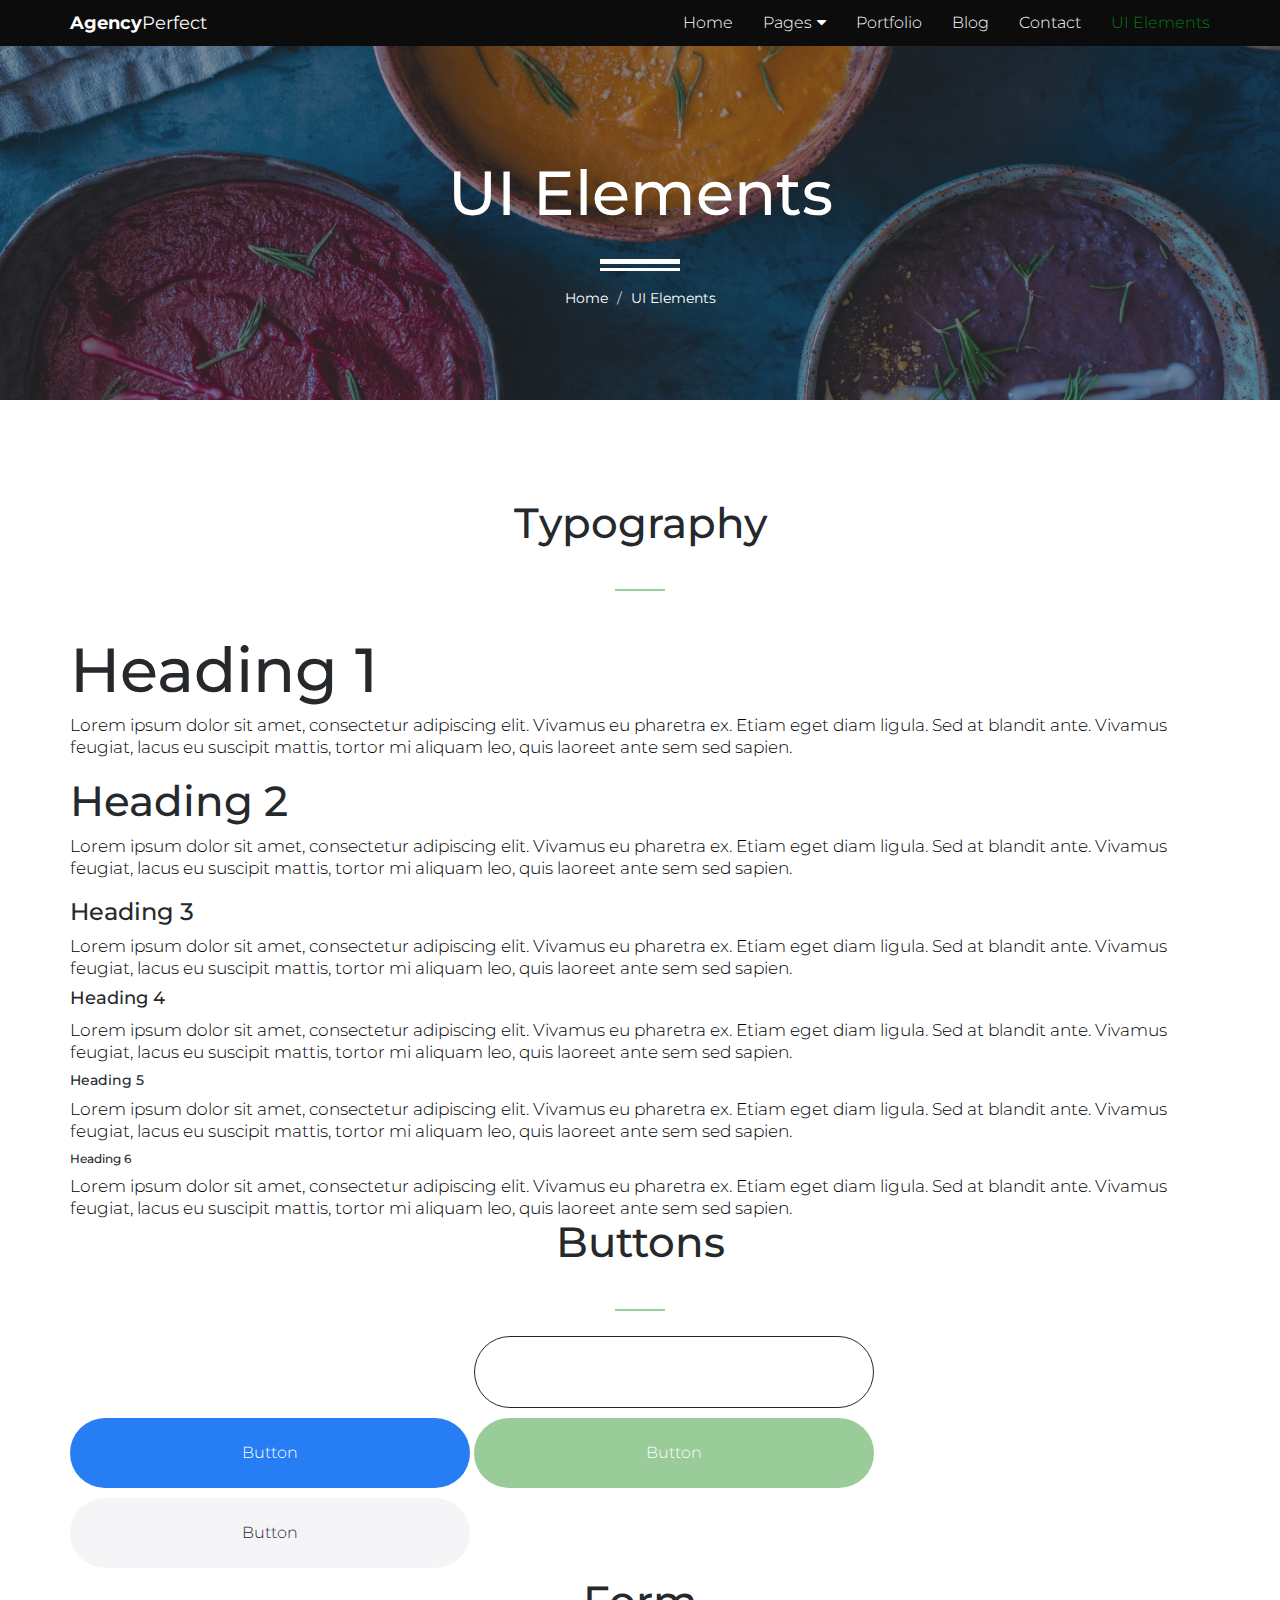
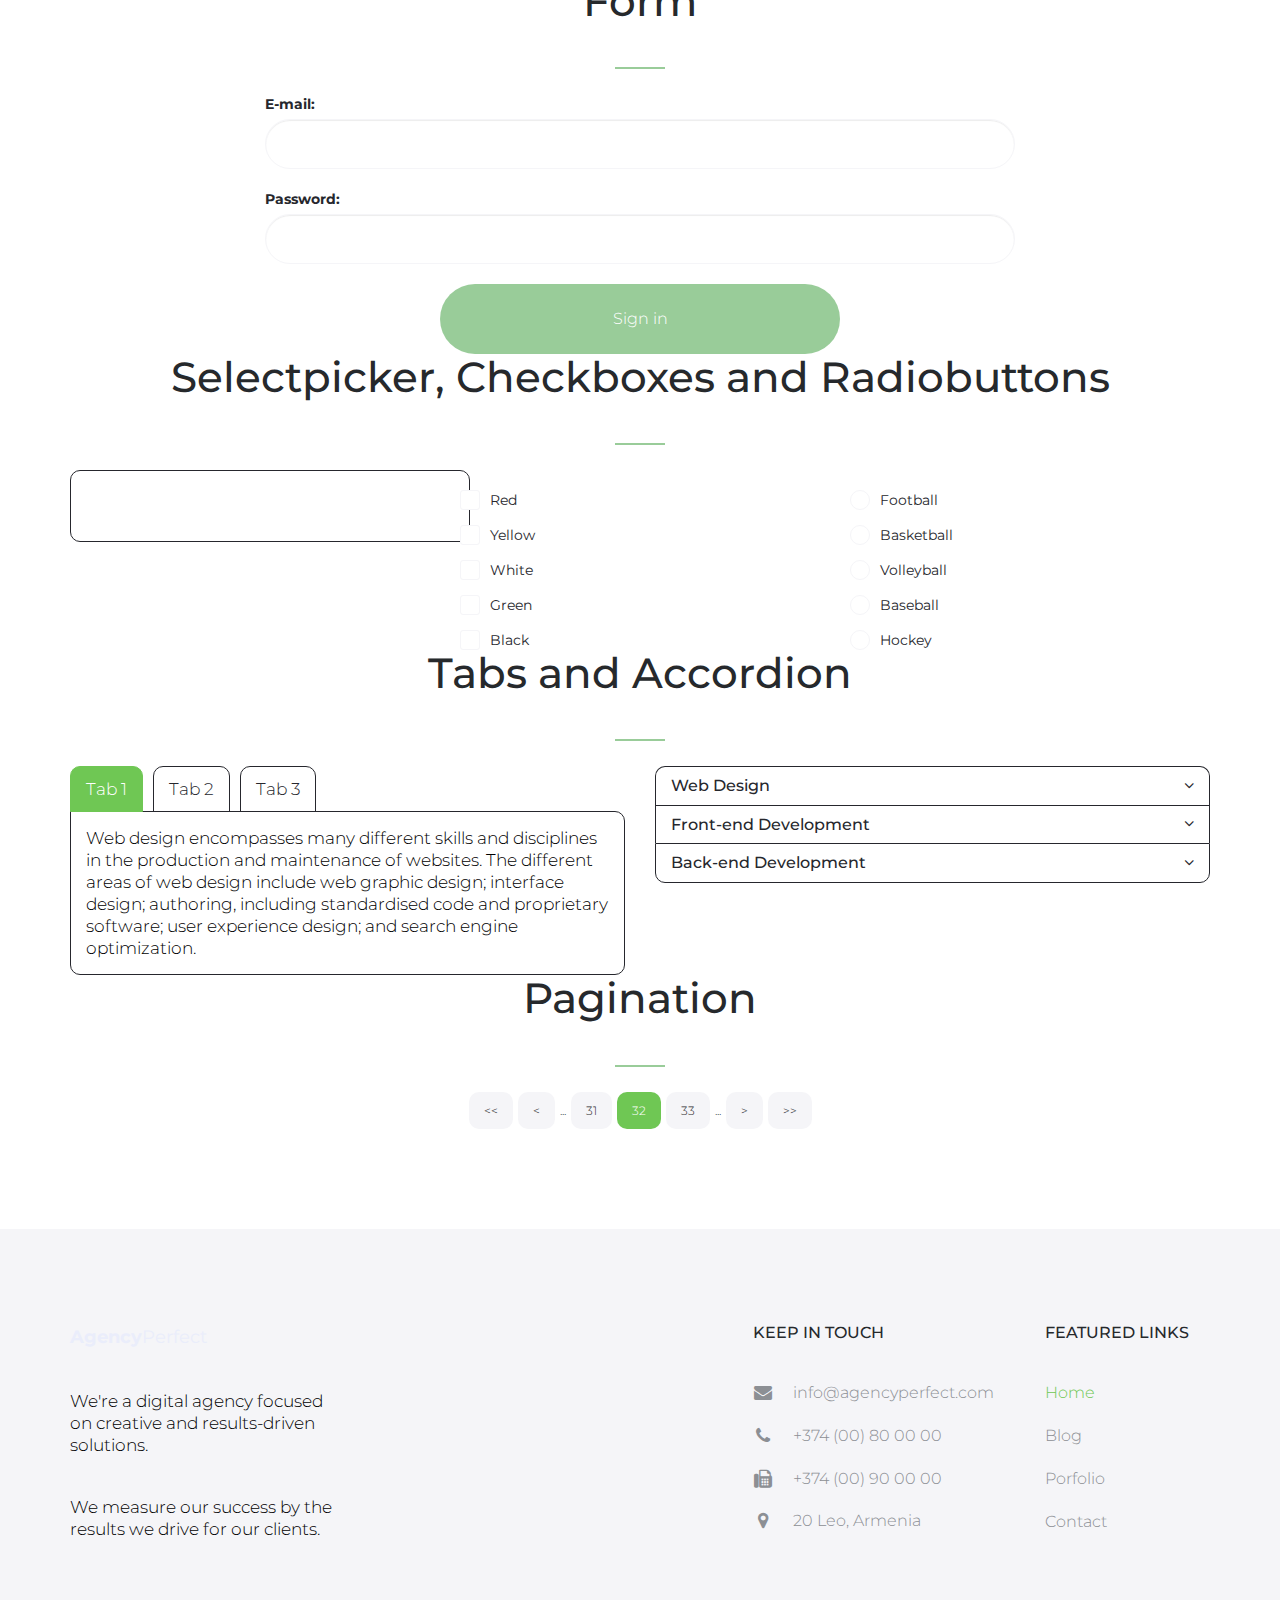
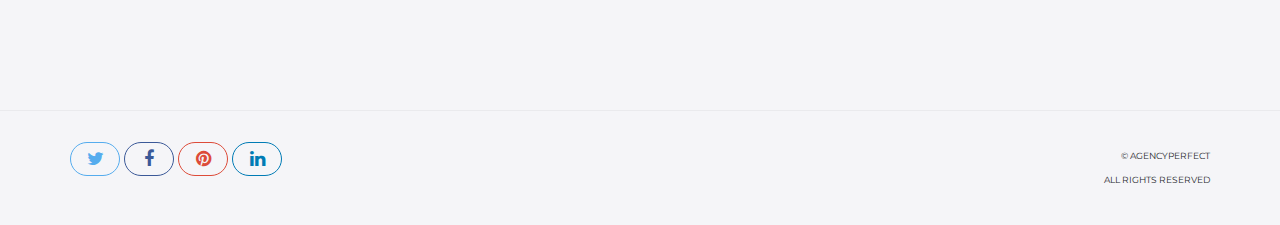
<file: ui-elements.html>
<!DOCTYPE html>
<html lang="en">
<head>

    <!-- Basic Page Needs
    ================================================== -->
    <meta http-equiv="Content-Type" content="text/html; charset=utf-8">
    <meta http-equiv="X-UA-Compatible" content="IE=edge">

    <title>UI Elements | Agency Perfect</title>

    <meta name="description" content="">
    <meta name="author" content="">
    <meta name="keywords" content="">

    <!-- Mobile Specific Metas
    ================================================== -->
    <meta name="viewport" content="width=device-width, minimum-scale=1.0, maximum-scale=1.0">
    <meta name="apple-mobile-web-app-capable" content="yes">

    <!-- Fonts -->
    <link href="https://fonts.googleapis.com/css?family=Montserrat:300,300i,400,600,700" rel="stylesheet">
    <link rel="stylesheet" href="http://cdnjs.cloudflare.com/ajax/libs/font-awesome/4.4.0/css/font-awesome.min.css">

    <!-- Favicon
    ================================================== -->
    <link rel="apple-touch-icon" sizes="180x180" href="assets/img/apple-touch-icon.png">
    <link rel="icon" type="image/png" sizes="16x16" href="assets/img/favicon.png">

    <!-- Stylesheets
    ================================================== -->
    <!-- Bootstrap core CSS -->
    <link href="assets/css/bootstrap.min.css" rel="stylesheet">

    <!-- Custom styles for this template -->
    <link href="assets/css/style.css" rel="stylesheet">
    <link href="assets/css/responsive.css" rel="stylesheet">

    <!-- HTML5 shim and Respond.js IE8 support of HTML5 elements and media queries -->
    <!--[if lt IE 9]>
    <script src="https://oss.maxcdn.com/libs/html5shiv/3.7.0/html5shiv.js"></script>
    <script src="https://oss.maxcdn.com/libs/respond.js/1.4.2/respond.min.js"></script>
    <![endif]-->

</head>
<body>

    <header id="masthead" class="site-header site-header-white">
        <nav id="primary-navigation" class="site-navigation">
            <div class="container">

                <div class="navbar-header">
                   
                    <a href="index.html" class="site-title"><span>Agency</span>Perfect</a>

                </div><!-- /.navbar-header -->

                <div class="collapse navbar-collapse" id="agency-navbar-collapse">

                    <ul class="nav navbar-nav navbar-right">

                        <li><a href="index.html">Home</a></li>
                        <li class="dropdown"><a href="#" class="dropdown-toggle" data-toggle="dropdown">Pages<i class="fa fa-caret-down hidden-xs" aria-hidden="true"></i></a>

                            <ul class="dropdown-menu" role="menu" aria-labelledby="menu1">
                              <li><a href="portfolio.html">Portfolio</a></li>
                              <li><a href="blog.html">Blog</a></li>
                            </ul>

                        </li>
                        <li><a href="portfolio.html">Portfolio</a></li>
                        <li><a href="blog.html">Blog</a></li>
                        <li><a href="contact.html">Contact</a></li>
                        <li class="active"><a href="ui-elements.html">UI Elements</a></li>

                    </ul>

                </div>

            </div>   
        </nav><!-- /.site-navigation -->
    </header><!-- /#mastheaed -->

    <div id="hero" class="hero overlay subpage-hero portfolio-hero">
        <div class="hero-content">
            <div class="hero-text">
                <h1>UI Elements</h1>
                <ol class="breadcrumb">
                  <li class="breadcrumb-item"><a href="#">Home</a></li>
                  <li class="breadcrumb-item active">UI Elements</li>
                </ol>
            </div><!-- /.hero-text -->
        </div><!-- /.hero-content -->
    </div><!-- /.hero -->

    <main id="main" class="site-main">

        <section class="site-section section-ui-elements">
            <div class="container">

                <div class="typography">

                        <h2 class="text-center heading-separator">Typography</h2>

                        <h1>Heading 1</h1>
                        <p>Lorem ipsum dolor sit amet, consectetur adipiscing elit. Vivamus eu pharetra ex. Etiam eget diam ligula. Sed at blandit ante. Vivamus feugiat, lacus eu suscipit mattis, tortor mi aliquam leo, quis laoreet ante sem sed sapien.</p>

                        <h2 class="mt-50">Heading 2</h2>
                        <p>Lorem ipsum dolor sit amet, consectetur adipiscing elit. Vivamus eu pharetra ex. Etiam eget diam ligula. Sed at blandit ante. Vivamus feugiat, lacus eu suscipit mattis, tortor mi aliquam leo, quis laoreet ante sem sed sapien.</p>

                        <h3 class="mt-50">Heading 3</h3>
                        <p>Lorem ipsum dolor sit amet, consectetur adipiscing elit. Vivamus eu pharetra ex. Etiam eget diam ligula. Sed at blandit ante. Vivamus feugiat, lacus eu suscipit mattis, tortor mi aliquam leo, quis laoreet ante sem sed sapien.</p>

                        <h4 class="mt-50">Heading 4</h4>
                        <p>Lorem ipsum dolor sit amet, consectetur adipiscing elit. Vivamus eu pharetra ex. Etiam eget diam ligula. Sed at blandit ante. Vivamus feugiat, lacus eu suscipit mattis, tortor mi aliquam leo, quis laoreet ante sem sed sapien.</p>

                        <h5 class="mt-50">Heading 5</h5>
                        <p>Lorem ipsum dolor sit amet, consectetur adipiscing elit. Vivamus eu pharetra ex. Etiam eget diam ligula. Sed at blandit ante. Vivamus feugiat, lacus eu suscipit mattis, tortor mi aliquam leo, quis laoreet ante sem sed sapien.</p>

                        <h6 class="mt-50">Heading 6</h6>
                        <p>Lorem ipsum dolor sit amet, consectetur adipiscing elit. Vivamus eu pharetra ex. Etiam eget diam ligula. Sed at blandit ante. Vivamus feugiat, lacus eu suscipit mattis, tortor mi aliquam leo, quis laoreet ante sem sed sapien.</p>

                </div><!-- /.typography -->

                <div class="buttons mt-50">
                    <h2 class="text-center heading-separator">Buttons</h2>
                    <div class="row">
                        <div class="col-sm-12">
                            <a href="#" class="btn mb-10">Button</a>
                            <a href="#" class="btn btn-border mb-10">Button</a>
                            <a href="#" class="btn btn-fill mb-10">Button</a>
                            <a href="#" class="btn btn-green mb-10">Button</a>
                            <a href="#" class="btn btn-gray mb-10">Button</a>
                        </div>
                    </div>
                </div><!-- /.buttons -->

                <div class="row mt-50">
                    <div class="col-md-8 col-md-offset-2">
                        <h2 class="text-center heading-separator">Form</h2>
                        <form>
                            <div class="row">
                                <div class="col-sm-12">
                                    <div class="form-group">
                                      <label for="email">E-mail:</label>
                                      <input type="email" class="form-control" id="email">
                                    </div>
                                </div>
                                <div class="col-sm-12 mt-20">
                                    <div class="form-group">
                                      <label for="name">Password:</label>
                                      <input type="password" class="form-control" id="password">
                                    </div>
                                </div>
                            </div>
                            <div class="text-center mt-20">
                                <button class="btn btn-green">Sign in</button>
                            </div>
                        </form>
                    </div>
                </div><!-- /.form -->

                <div class="selectpicker-checkboxes-radiobtn mt-50">
                    <h2 class="text-center heading-separator">Selectpicker, Checkboxes and Radiobuttons</h2>
                    <div class="row">
                        
                        <div class="col-sm-4">
                            <select class="selectpicker">
                                <option>France</option>
                                <option>Spain</option>
                                <option>Italy</option>
                            </select>
                        </div>

                        <div class="col-sm-4 mt-20">
                            <div class="checkbox">
                                <input type="checkbox" id="checkbox1">
                                <label for="checkbox1">Red</label>
                            </div>
                            <div class="checkbox">
                                <input type="checkbox" id="checkbox2">
                                <label for="checkbox2">Yellow</label>
                            </div>
                            <div class="checkbox">
                                <input type="checkbox" id="checkbox3">
                                <label for="checkbox3">White</label>
                            </div>
                            <div class="checkbox">
                                <input type="checkbox" id="checkbox4">
                                <label for="checkbox4">Green</label>
                            </div>
                            <div class="checkbox">
                                <input type="checkbox" id="checkbox5">
                                <label for="checkbox5">Black</label>
                            </div>
                        </div>

                        <div class="col-sm-4 mt-20">
                            <div class="radio-btn">
                                <input type="radio" name="radio-btn" id="radio-btn1">
                                <label for="radio-btn1">Football</label>
                            </div>
                            <div class="radio-btn">
                                <input type="radio" name="radio-btn" id="radio-btn2">
                                <label for="radio-btn2">Basketball</label>
                            </div>
                            <div class="radio-btn">
                                <input type="radio" name="radio-btn" id="radio-btn3">
                                <label for="radio-btn3">Volleyball</label>
                            </div>
                            <div class="radio-btn">
                                <input type="radio" name="radio-btn" id="radio-btn4">
                                <label for="radio-btn4">Baseball</label>
                            </div>
                            <div class="radio-btn">
                                <input type="radio" name="radio-btn" id="radio-btn5">
                                <label for="radio-btn5">Hockey</label>
                            </div>
                        </div>
                    </div>
                </div><!-- /.selectpicker-checkboxes-radiobtn -->


                <div class="ui-tabs-accordion mt-50">
                    <h2 class="text-center heading-separator">Tabs and Accordion</h2>
                    <div class="row">   

                        <div class="col-md-6">

                            <ul class="nav nav-tabs tab-style" role="tablist">
                                <li class="active"><a aria-expanded="true" href="#htab1" role="tab" data-toggle="tab">Tab 1</a></li>
                                <li class=""><a aria-expanded="false" href="#htab2" role="tab" data-toggle="tab">Tab 2</a></li>
                                <li class=""><a aria-expanded="false" href="#htab3" role="tab" data-toggle="tab">Tab 3</a></li>
                            </ul><!-- /.nav-tabs -->

                            <div class="tab-content">
                                <div class="tab-pane fade active in" id="htab1">
                                    <p>Web design encompasses many different skills and disciplines in the production and maintenance of websites. The different areas of web design include web graphic design; interface design; authoring, including standardised code and proprietary software; user experience design; and search engine optimization.</p>
                                </div><!-- /.tab-pane  -->
                                <div class="tab-pane fade" id="htab2">
                                    <p>Front-end web development, also known as client-side development is the practice of producing HTML, CSS and JavaScript for a website or Web Application so that a user can see and interact with them directly.</p>
                                </div><!-- /.tab-pane -->
                                <div class="tab-pane fade" id="htab3">
                                    <p>A rule of thumb is that the front (or "client") side is any component manipulated by the user. The server-side (or "back end") code usually resides on the server, often far removed physically from the user.</p>
                                </div><!-- /.tab-pane  -->
                            </div><!-- /.tab-content -->

                        </div>

                        <div class="col-md-6">

                            <div class="panel-group accordion mb-50" id="accordion">
                                <div class="panel">
                                    <div class="panel-heading">
                                        <h4 class="panel-title">
                                            <a class="collapsed" aria-expanded="false" data-toggle="collapse" data-parent="#accordion" href="#collapseOne">
                                                Web Design
                                            </a>
                                        </h4><!-- /.panel-title -->
                                    </div><!-- /.panel-heading -->
                                    <div aria-expanded="false" id="collapseOne" class="panel-collapse collapse">
                                        <div class="panel-body">
                                            <p>Web design encompasses many different skills and disciplines in the production and maintenance of websites. The different areas of web design include web graphic design; interface design; authoring, including standardised code and proprietary software; user experience design; and search engine optimization.</p>
                                        </div><!-- /.panel-body -->
                                    </div><!-- /.panel-collapse -->
                                </div><!-- /.panel -->
                                <div class="panel">
                                    <div class="panel-heading">
                                        <h4 class="panel-title">
                                            <a aria-expanded="false" data-toggle="collapse" data-parent="#accordion" href="#collapseTwo" class="collapsed">
                                                Front-end Development
                                            </a>
                                        </h4><!-- /.panel-title -->
                                    </div><!-- /.panel-heading -->
                                    <div aria-expanded="false" id="collapseTwo" class="panel-collapse collapse">
                                        <div class="panel-body">
                                            <p>Front-end web development, also known as client-side development is the practice of producing HTML, CSS and JavaScript for a website or Web Application so that a user can see and interact with them directly.</p>
                                        </div><!-- /.panel-body -->
                                    </div><!-- /.panel-collapse -->
                                </div><!-- /.panel -->
                                <div class="panel">
                                    <div class="panel-heading">
                                        <h4 class="panel-title">
                                            <a aria-expanded="false" data-toggle="collapse" data-parent="#accordion" href="#collapseThree" class="collapsed">
                                                Back-end Development
                                            </a>
                                        </h4><!-- /.panel-title -->
                                    </div><!-- /.panel-heading -->
                                    <div aria-expanded="false" id="collapseThree" class="panel-collapse collapse">
                                        <div class="panel-body">
                                            <p>A rule of thumb is that the front (or "client") side is any component manipulated by the user. The server-side (or "back end") code usually resides on the server, often far removed physically from the user.</p>
                                        </div><!-- /.panel-body -->
                                    </div><!-- /.panel-collapse -->
                                </div><!-- /.panel -->
                            </div><!-- /.panel-group -->

                        </div>

                    </div>
                </div>

                <div class="ui-pagination mt-50">
                    <h2 class="text-center heading-separator">Pagination</h2>
                    <div class="row">
                        <div class="col-md-12 text-center">
                            <ul class="pagination">
                                <li><a href="#">&lt;&lt;</a></li>
                                <li><a href="#">&lt;</a></li>
                                <li class="more"><a href="#">...</a></li>
                                <li><a href="#">31</a></li>
                                <li class="active"><a href="#">32</a></li>
                                <li><a href="#">33</a></li>
                                <li class="more"><a href="#">...</a></li>
                                <li><a href="#">&gt;</a></li>
                                <li><a href="#">&gt;&gt;</a></li>
                            </ul><!-- /.pagination -->               
                        </div>
                    </div>
                </div><!-- /.ui-pagination -->

            </div>
        </section><!-- /.section-ui-elements -->

    </main><!-- /#main -->

    <footer id="colophon" class="site-footer">
        <div class="container">
            <div class="row">
                <div class="col-md-3 col-sm-4 col-xs-6">
                    <a class="site-title"><span>Agency</span>Perfect</a>
                    <p>We're a digital agency focused on creative and results-driven solutions.</p>
                    <p>We measure our success by the results we drive for our clients.</p>
                </div>
                <div class="col-lg-offset-4 col-md-3 col-sm-4 col-md-offset-2 col-sm-offset-0 col-xs-6 ">
                    <h3>Keep in touch</h3>
                    <ul class="list-unstyled contact-links">
                        <li><i class="fa fa-envelope" aria-hidden="true"></i><a href="mailto:info@agencyperfect.com">info@agencyperfect.com</a></li>
                        <li><i class="fa fa-phone" aria-hidden="true"></i><a href="tel:+37400800000">+374 (00) 80 00 00 </a></li>
                        <li><i class="fa fa-fax" aria-hidden="true"></i><a href="+37400900000">+374 (00) 90 00 00</a></li>
                        <li><i class="fa fa-map-marker" aria-hidden="true"></i><p>20 Leo, Armenia</p></li>
                    </ul>
                </div>
                <div class="clearfix visible-xs"></div>
                <div class="col-lg-2 col-md-3 col-sm-4 col-xs-6">
                    <h3>Featured links</h3>
                    <ul class="list-unstyled">
                        <li class="active"><a href="index.html">Home</a></li>
                        <li><a href="blog.html">Blog</a></li>
                        <li><a href="portfolio.html">Porfolio</a></li>
                        <li><a href="contact.html">Contact</a></li>
                    </ul>
                </div>
            </div>
        </div>
        <div class="copyright">
            <div class="container">
                <div class="row">
                    <div class="col-xs-8">
                        <div class="social-links">
                            <a class="twitter-bg" href="#"><i class="fa fa-twitter"></i></a>
                            <a class="facebook-bg" href="#"><i class="fa fa-facebook"></i></a>
                            <a class="pinterest" href="#"><i class="fa fa-pinterest"></i></a>
                            <a class="linkedin-bg" href="#"><i class="fa fa-linkedin"></i></a>
                        </div><!-- /.social-links -->
                    </div>
                    <div class="col-xs-4">
                        <div class="text-right">
                            <p>&copy; AgencyPerfect</p>
                            <p>All Rights Reserved</p>
                        </div>
                    </div>
                </div>
            </div>
        </div><!-- /.copyright -->
    </footer><!-- /#footer -->



    <!-- Bootstrap core JavaScript
    ================================================== -->
    <!-- Placed at the end of the document so the pages load faster -->
    <script src="https://ajax.googleapis.com/ajax/libs/jquery/3.1.1/jquery.min.js"></script>
    <script src="assets/js/bootstrap.min.js"></script>
    <script src="assets/js/bootstrap-select.min.js"></script>
    <script src="assets/js/jquery.slicknav.min.js"></script>
    <script src="assets/js/jquery.countTo.min.js"></script>
    <script src="assets/js/jquery.shuffle.min.js"></script>
    <script src="assets/js/script.js"></script>
  
</body>
</html>
</file>
<file: assets/css/style.css>
/*
 * Theme Name: 
 * Theme URI: 
 * Author: Milan Savov, Nikola Kostov
 * Author URI/Mail: milan.savov@gmail.com, nikolakostov1991@gmail.com
 * Version: 1.0
 * */

 /* TABLE OF CONTENT 
*
* - CUSTOM RESETS
    - Buttons
    - Forms
* - LAYOUT
* - HEADER 
    - Site Logo
    - Navigation
* - HERO (BANNER)
* - HOMEPAGE SECTIONS
    - Features 
    - Services
    - Map Feature 
    - Newsletter 
* - FOOTER
* - PAGES
    - CONTACT
*
*/


/* CUSTOM RESETS
================================================== */
a {
    transition: all 0.25s ease-in-out;
    -moz-transition: all 0.25s ease-in-out;
    -webkit-transition: all 0.25s ease-in-out;
    -o-transition: all 0.25s ease-in-out;
    -ms-transition: all 0.25s ease-in-out;
    cursor: pointer;
    color: #9fa3a7;
}

a:focus,
a:hover {
    color: #6fc754;
    outline: 0 none;
    text-decoration: none;
}

p {
    margin-bottom: 0;
    font-size: 17px;
    font-weight: 300;
    color: #000000;
    line-height: 22px;
}
ul {
    margin-bottom: 0;
    font-size: 17px;
    font-weight: 300;
    color: #000000;
    line-height: 22px; 
}

h1 {
    font-size: 62px;
}

h2 {
    font-size: 42px;
}

.encabezado-sello {
    font-size: 30px;
    text-align: center;
    font-family: 'Montserrat', sans-serif;
    font-style: bold;
    padding: 0px 0px 70px 0px;
    
}

h1,h2,h3,h4,h5 {
    color: #26292c;
}

p + p {
    margin-top: 40px;
}

/* Buttons */
.btn {
    line-height: 70px;
    min-width: 400px;
    font-size: 16px;
    font-weight: 300;
    border: 0;
    border-radius: 50px;
    color: #ffffff;
    background-color: rgb(255, 255, 255);
    padding: 0;
    transition: color 0.25s ease-in-out, background-color 0.25s ease-in-out;
    -moz-transition: color 0.25s ease-in-out, background-color 0.25s ease-in-out;
    -webkit-transition: color 0.25s ease-in-out, background-color 0.25s ease-in-out;
    -o-transition: color 0.25s ease-in-out, background-color 0.25s ease-in-out;
    -ms-transition: color 0.25s ease-in-out, background-color 0.25s ease-in-out;
}

.btn-border {
    border: 1px solid #26272d;
}

.btn-fill {
    background-color: #267df4;
    color: #fff;
}

.btn-gray {
    background-color: #f5f5f8;
    color: #26272d;
}

.btn-green {
    background-color: #99cc99;
    color: #fff;  
}

.btn:hover,
button.btn:hover,
.btn:focus,
button.btn:focus {
    background-color: #26272d;
    color: #fff;
}

.btn-gray:hover,
.btn-gray:focus {
    background-color: #6fc754;
    color: #fff;    
}

/* 
 * Forms 
 */
/* Input fields */
.form-group {
    position: relative;
    margin: 0 auto;
    width: 100%;
}

.form-control {
    border-radius: 25px;
    height: 50px;
    padding: 15px 20px;
    border-color: #f5f5f8;
}

.form-control + .form-control {
    margin-top: 10px;
}

.form-control:focus {
    background-color: #f5f5f8;
    border-color: #f5f5f8;
    box-shadow: none;
    outline: none;
}

.form-group .btn {
    position: absolute;
    top: 5px;
    right: 5px;
    line-height: 40px;
    min-width: 60px;
    font-size: 16px;
    border-radius: 25px;
}

.form-control-comment {
    height: 100px;
    resize: none;
}

.search-form .form-group .form-control {
    padding-right: 80px;
}

/* ELEMENTS
================================================== */
/* Checkbox fields */
input[type=checkbox],
input[type=radio] {
    position: absolute;
    visibility: hidden;
    height: auto;
    margin-top: 0;
}

.checkbox {
    margin: 0;
} 

.checkbox + .checkbox,
.radio-btn + .radio-btn {
    margin-top: 15px;
}

.checkbox [type="checkbox"]:not(:checked) + label,
.checkbox [type="checkbox"]:checked + label {
    position: relative;
    padding-left: 30px;
    cursor: pointer;
}

.checkbox [type="checkbox"]:not(:checked) + label:before,
.checkbox [type="checkbox"]:checked + label:before {
    content: '';
    position: absolute;
    left:0; 
    width: 20px; 
    height: 20px;
    background-color: #fff;
    border: 1px solid #f5f5f8;
    border-radius: 3px;
    box-shadow: none;
    transition: border-color .2s;
    -webkit-transition: border-color .2s;
    -ms-transition: border-color .2s;
    -o-transition: border-color .2s;
    -ms-transition: border-color .2s;
}

.checkbox [type="checkbox"]:not(:checked) + label:after,
.checkbox [type="checkbox"]:checked + label:after {
    content: '\f00c';
    font-family: 'FontAwesome';
    position: absolute;
    top: 50%;
    left: 0;
    text-align: center;
    font-size: 15px;
    height: 20px;
    width: 20px;
    border-radius: 3px;
    color: #fff;
    background-color: #6fc754;
    transform: translateY(-50%);
    -webkit-transform: translateY(-50%);
    -ms-transform: translateY(-50%);
    -o-transform: translateY(-50%);
    -ms-transform: translateY(-50%);
      transition: opacity .2s;
    -webkit-transition: opacity .2s;
    -ms-transition: opacity .2s;
    -o-transition: opacity .2s;
    -ms-transition: opacity .2s;
}

.checkbox [type="checkbox"]:not(:checked) + label:after {
    opacity: 0;
}

.checkbox [type="checkbox"]:checked + label:after {
    opacity: 1;
}

.checkbox [type="checkbox"]:disabled:not(:checked) + label:before,
.checkbox [type="checkbox"]:disabled:checked + label:before {
    box-shadow: none;
    border-color: #bbb;
    background-color: #ddd;
}

.checkbox [type="checkbox"]:disabled:checked + label:after {
    color: #999;
}
.checkbox [type="checkbox"]:disabled + label {
    color: #aaa;
}

.checkbox [type="checkbox"]:checked:focus + label:before,
.checkbox [type="checkbox"]:not(:checked):focus + label:before {
    border: 1px dotted #6fc754;
}

.checkbox [type="checkbox"]:not(:checked) + label:hover:before,
.checkbox [type="checkbox"]:checked + label:hover:before {
    border: 1px solid #6fc754;
}

/* Radiobutton fields */
.radio-btn label {
    font-weight: 400;
}

.radio-btn [type="radio"]:not(:checked) + label,
.radio-btn [type="radio"]:checked + label {
    position: relative;
    padding-left: 30px;
    cursor: pointer;
    margin-bottom: 0;
}

.radio-btn [type="radio"]:not(:checked) + label:before,
.radio-btn [type="radio"]:checked + label:before {
    content: '';
    position: absolute;
    left:0; 
    top: 50%;
    width: 20px;
    height: 20px;
    background-color: #fff;
    border: 1px solid #f5f5f8;
    border-radius: 50px;
    box-shadow: none;
    transform: translateY(-50%);
    -webkit-transform: translateY(-50%);
    -ms-transform: translateY(-50%);
    -o-transform: translateY(-50%);
    -ms-transform: translateY(-50%);
    transition: border-color .2s;
    -webkit-transition: border-color .2s;
    -ms-transition: border-color .2s;
    -o-transition: border-color .2s;
    -ms-transition: border-color .2s;
}

.radio-btn [type="radio"]:not(:checked) + label:after,
.radio-btn [type="radio"]:checked + label:after {
    content: '';
    position: absolute;
    width: 12px;
    height: 12px;
    top: 50%;
    left: 4px;
    background-color: #6fc754;
    border-radius: 50px;
    transform: translateY(-50%);
    -webkit-transform: translateY(-50%);
    -ms-transform: translateY(-50%);
    -o-transform: translateY(-50%);
    -ms-transform: translateY(-50%);
    transition: opacity .2s;
    -webkit-transition: opacity .2s;
    -ms-transition: opacity .2s;
    -o-transition: opacity .2s;
    -ms-transition: opacity .2s;
}

.radio-btn [type="radio"]:not(:checked) + label:after {
    opacity: 0;
}
.radio-btn [type="radio"]:checked + label:after {
    opacity: 1;
}

.radio-btn [type="radio"]:disabled:not(:checked) + label:before,
.radio-btn [type="radio"]:disabled:checked + label:before {
    box-shadow: none;
    border-color: #bbb;
    background-color: #ddd;
}

.radio-btn [type="radio"]:disabled:checked + label:after {
    color: #999;
}

.radio-btn [type="radio"]:disabled + label {
    color: #aaa;
}

.radio-btn [type="radio"]:checked:focus + label:before,
.radio-btn [type="radio"]:not(:checked):focus + label:before {
    border: 1px dotted #6fc754;
}

.radio-btn [type="radio"]:checked + label:hover:before,
.radio-btn [type="radio"]:not(:checked) + label:hover:before {
    border: 1px solid #6fc754;
}

/* Selectpicker */
select {
    position: absolute !important;
    bottom: 0;
    left: 50%;
    display: block !important;
    width: .5px !important;
    height: 100% !important;
    padding: 0 !important;
    opacity: 0 !important;
    border: none;
}

.bootstrap-select .btn {
    border: 1px solid #26272d;
    border-radius: 10px;
}

.bootstrap-select span.pull-left {
    padding-left: 10px;
}

.bootstrap-select.btn-group .dropdown-menu.inner {
    position: static; 
    float: none;
    border: 0;
    padding: 0;
    margin: 0;
    border-radius: 0;
    -webkit-box-shadow: none;
    box-shadow: none;
}

.bootstrap-select.open .dropdown-menu {
    display: block;
    border: 1px solid #26272d; 
    border-radius: 10px;
}

.bootstrap-select.btn-group .dropdown-menu {
    padding: 5px 0;
    min-width: 100%;
    overflow: hidden;
    -webkit-box-sizing: border-box;
    -moz-box-sizing: border-box;
    box-sizing: border-box;
    z-index: 9999;
}

.bootstrap-select .dropdown-menu {
    display: none;
    visibility: visible;
    opacity: 1;
    padding: 0;
}

.bootstrap-select .bs-caret {
    float: right;
    padding-right: 10px;
}

.bootstrap-select .bs-caret .caret {
    border-top: 6px dashed;
    border-top: 6px solid\9;
    border-right: 6px solid transparent;
    border-left: 6px solid transparent;   
}

.bootstrap-select .selected {
    color: #6fc754;
}

.bootstrap-select .check-mark {
    display: none;
}

/*  Tabs  */
.tab-style {
    border-bottom: none;
}

.tab-style + .tab-content {
    padding: 15px;
    border: 1px solid #26272d;
    border-bottom-left-radius: 10px;
    border-bottom-right-radius: 10px;
    border-top-right-radius: 10px;
}

.nav-tabs.tab-style > li.active > a,
.nav-tabs.tab-style > li > a:hover {
    border: 1px solid #6fc754;
    background-color: #6fc754;
    color: #fff;
}

.nav-tabs.tab-style > li > a {
    position: relative;
    color: #26272d;
    margin-right: 0;
    border: 1px solid #26272d;
    border-top-left-radius: 10px;
    border-top-right-radius: 10px;
}

.nav-tabs.tab-style > li + li {
    margin-left: 10px;
}

/* Accordion */
.accordion.panel-group {
    margin-bottom: 0;
}

.accordion.panel-group .panel + .panel {
    margin-top: 0;
}

.accordion .panel {
    border: 0;
    box-shadow: none;
    border: 1px solid #26272d;
    border-bottom: 0;
    border-radius: 0;
}

.accordion .panel:first-child,
.accordion .panel:first-child .panel-heading a {
    border-top-right-radius:10px;
    border-top-left-radius:10px;
}

.accordion .panel:last-child {
    border-bottom-right-radius:10px;
    border-bottom-left-radius:10px;
    border-bottom: 1px solid #26272d;
}

.accordion .panel:last-child .panel-heading a.collapsed {
    border-bottom-right-radius:10px;
    border-bottom-left-radius:10px;
}

.accordion .collapsed {
    height: auto;
}

.accordion .panel-heading {
    background-color: transparent;
    padding: 0;
}

.accordion .panel-heading a {
    display: inline-block;
    position: relative;
    width: 100%;
    padding: 10px 40px 10px 15px;
}

.accordion .panel-heading a.collapsed {
    background-color: transparent;
    color: #26272d;
}

.accordion .panel-heading a.collapsed:hover,
.accordion.accordion-gray .panel-heading a.collapsed:hover,
.accordion .panel-heading a {
    background-color: #6fc754;   
    color: #fff; 
}

.accordion .panel-heading a.collapsed::after {
    content: "\f107";
}

.accordion .panel-heading a::after {
    font-family: "FontAwesome";
    content: "\f106";
    position: absolute;
    top: 50%;
    right: 15px;
    transform: translateY(-50%);
    -moz-transform: translateY(-50%);
    -o-transform: translateY(-50%);
    -ms-transform: translateY(-50%);
    -webkit-transform: translateY(-50%);
}

.panel-group .panel-heading+.panel-collapse>.list-group, 
.panel-group .panel-heading+.panel-collapse>.panel-body {
    border: none;
}

/* Pagination */
.pagination {
  margin: 0;
  vertical-align: middle;
}

.pagination > li > a {
  border: none;
  color: #292a2c;
  background-color: #f5f5f8;
  padding: 10px 15px;
  border-radius: 10px;
  font-size: 12px;
}

.pagination > li + li > a {
  margin-left: 5px;
}

.pagination > li.active > a,
.pagination > li > a:hover,
.pagination > li.active > a:hover {
  background-color: #6fc754;
  color: #fff;
}

.pagination > li:first-child > a {
  border-top-left-radius: 10px;
  border-bottom-left-radius: 10px;
}

.pagination > li:last-child > a {
  border-top-right-radius: 10px;
  border-bottom-right-radius: 10px;
}

.pagination > li.more > a {
  margin-left: 0;
  padding: 10px 5px;
  pointer-events: none;
  background-color: transparent;
}

.pagination > li.more + li > a {
  margin-left: 0;
}

/* LAYOUT
================================================== */
html, body {
    width: 100%;
    height: 100%;
    margin: 0;
    padding: 0;
    font-family: 'Montserrat', sans-serif;
    color: #26272d;
}

.img-res {
    display: block;
    width: 100vw;
    height: 100vh;
    max-width: 100%;
    max-height: 100%;
    object-fit: cover;
}

/* Background colors */
.gray-bg {
  background-color: #f5f5f8;
}

/* Margin and padding resets */
.mb-10 {margin-bottom: 10px;}
.mt-20 {margin-top: 20px;}
/* HEADER
================================================== */
.site-header {
    position: fixed;
    padding: 10px 0 10px;
    background-color: rgb(12, 12, 12);
    width: 100%;
    z-index: 3;
    
}

/* Site-logo */
.site-title {
    font-size: 18px;
    line-height: 26px;
    color: #eaedfb;
}

.site-title-negro {
    font-size: 18px;
    line-height: 26px;
    color: #030304;
}

.site-title:hover {
    color: #26272d;   
}

.site-title span {
    font-weight: 700;
}

.site-title-negro span {
    font-weight: 700;
}

.site-title a:hover {
    color: #fff;
}

/* Navigation */
.navbar-collapse {
    text-align: center;
}

.navbar-nav {
    float: none;
    display: inline-block;
}

.navbar-nav > li > a, 
.slicknav_nav > li > a {
    padding: 0;
    font-size: 16px;
    position: relative;
    color: #e8e9f2;
    line-height: 26px;
}

.site-header-white .navbar-nav > li > a,
.site-header-white .site-title {
    color: #fff;
}

.navbar-nav > li > a i {
    margin-left: 5px;
}

.navbar-nav > li + li {
    margin-left: 30px;
}

.nav .open > a, 
.nav .open > a:focus, 
.nav .open > a:hover,
.navbar-nav > li > a:hover,
.navbar-nav > li > a:focus,
.navbar-nav > li.active > a,
.navbar-collapse li a:hover,
.dropdown.open > a, 
.site-header-white .dropdown.open > a,
.dropdown-menu a:hover, 
.dropdown:hover > a, 
.dropdown-menu>li>a:focus,
.dropdown-menu li a:hover,
.slicknav_nav > li.active a,
.slicknav_open .slicknav_arrow,
.slicknav_nav > li a:hover {
    background-color: transparent;
    color: #097718;
}

.navbar-toggle {
    border-color: #fff;
    margin: 0 15px 0 0;
    position: relative;
    top: -1px;
}

.navbar-toggle:hover,
.navbar-toggle[aria-expanded=true] {
    background-color: #fff;
    border-color: #000;
    cursor: pointer;
}

.navbar-toggle:hover .icon-bar,
.navbar-toggle[aria-expanded=true] .icon-bar {
    background-color: #000;
}

.navbar-toggle  .icon-bar {
    background-color: #fff;
}

.navbar-nav .dropdown-menu {
    display: block;
    opacity: 0;
    visibility: hidden;
    border-radius: 0;
    min-width: 130px;
    border: 0;
    border-top: 5px solid #6fc754;
    top: 140%;
    transition: all 0.4s;
    -moz-transition: all 0.4s;
    -webkit-transition: all 0.4s;
    -o-transition: all 0.4s;
    -ms-transition: all 0.4s;
}

.navbar-nav li a:hover + .dropdown-menu,
.navbar-nav .dropdown-menu:hover {
    opacity: 1;
    visibility: visible;
    top: 100%;
    transition-delay: 0s;
}

.dropdown-menu li a {
    padding: 5px 15px;
    position: relative;
    left: 0;
}

.dropdown-menu li a:hover {
    left: 15px;
}

/* HERO
================================================== */
.hero { 
    background: url(../img/banner-principal.jpg) no-repeat center / cover; 
    height: 100%;
    width: 100%;
    display: table;
    position: relative;
}

.sobrenosotrasbanner {
    background: url(../img/equipo-sobre.jpg) no-repeat center / cover;
    
}

.contactobanner {
    background: url(../img/restauranteBannerContacto.jpg) no-repeat center / cover; 
}

.overlay:before {
  content: '';
  background-color: rgba(255,255,255,0.5);
  height: 100%;
  width: 100%;
  position: absolute;
  top: 0;
  left: 0;
  z-index: 0;
}

.hero-content {
    display: table-cell;
    vertical-align: middle;
    padding-top: 75px;
}

.hero-text {
    max-width: 890px;
    width: 100%;
    margin: 0 auto;
    padding: 0 15px;
    text-align: center;
}

.menubanner {
    background: url(../img/vegan104.jpg) no-repeat center / cover;

}

.logo{
    position: relative;
}

.hero-text h1 {
    position: relative;
    margin: 0;
}

.hero-text p {
    position: relative;
    margin: 45px 0 30px;
    font-size: 20px;
    color: #26272d;
}

.hero-text .btn {
    position: relative;
    background-color: rgb(0, 0, 0);
}

.hero-text .btn:hover {
    background-color: #26272d;
    color: #fff;
}

.hero .breadcrumb {
    padding-top: 60px;
    margin-bottom: 0;
}

.hero .breadcrumb:before {
    content: '';
    display: block;
    position: absolute;
    left: 50%;
    bottom: 45px;
    height: 12px;
    width: 80px;
    border-top: 5px solid #fff;
    border-bottom: 3px solid #fff;
    transform: translateX(-50%);
    -moz-transform: translateX(-50%);
    -webkit-transform: translateX(-50%);
    -o-transform: translateX(-50%);
    -ms-transform: translateX(-50%);
}

.subpage-hero {
    height: 400px;
}

.subpage-hero.overlay:before {
    background-color: rgba(38,39,45,0.5);
}

.subpage-hero .hero-content,
.subpage-hero .hero-content h1,
.subpage-hero a  {
    color: #fff;
}

.subpage-hero a:hover {
    color: #6fc754;
}


/* SITEMAIN
================================================== */
/* site-section */
.site-section {
   padding: 100px 0 100px;
}

.subheading-text {
    font-size: 20px;
    font-style: italic;
}

.heading-separator {
    position: relative;
    margin: 0;
    padding-bottom: 70px;
}

.heading-separator:after {
    content: "";
    position: absolute;
    bottom: 25px;
    left: 0;
    right: 0;
    height: 2px;
    width: 50px;
    margin: 0 auto;
    background-color: #99cc99;
}

/* Section: Features */
.section-features h2 {
    padding-bottom: 40px;
    font-size: 30px;
}

.section-features img {
    position: absolute;
    right: 15px;
    height: 380px;
}

/* Section: Services */
.section-services .subheading-text {
    margin-bottom: 90px;
}

.section-services .col-md-3:nth-child(n+5) .service {
    margin-top: 60px;
}

.service {
    min-height: 250px;
}

.sellos {
    /* min-height: 70px;*/
    /*max-height: 140px;*/
    height: 140px;
}

.service-title {
    margin: 35px 0 25px;
    font-size: 20px;
    text-transform: uppercase;
}

.service-info {
    font-size: 18px; 
}

/* Section: Map Feature */
.section-map-feature {
    padding-top: 250px;
    background: #071021 url(../img/map.png) no-repeat top center / cover; 
}

.section-map-feature h2 {
    padding-bottom: 30px;
    margin: 0;
}

.section-map-feature h2,
.section-map-feature p {
    color: #fff;
}

.section-map-feature .btn {
    margin: 80px 0 215px;
}

.counter {
    margin-bottom: 30px;
    font-size: 40px;
    font-weight: 300;
    line-height: 1;
}

.counter-item h3 {
    margin: 0;
    font-size: 16px;
    color: #0960d7;
}


/* Section: Newsletter */
.section-newsletter h2 {
    padding-bottom: 30px;
    margin: 0;
}

.newsletter-group {
    max-width: 550px;
}

.newsletter-group .form-control {
    padding-right: 125px;
}

.newsletter-group .btn {
    min-width: 120px;
}

/* FOOTER
================================================== */
.site-footer {
    background-color: #f5f5f8;
    padding-top: 95px;
}

.site-footer .site-title {
    display: inline-block;
    margin-bottom: 40px;
}

.site-footer h3 {
    font-size: 16px;
    text-transform: uppercase;
    margin:0 0 40px;
}

.site-footer > .container {
    padding-bottom: 170px;
}

.site-footer .list-unstyled li + li {
    margin-top: 20px;
}

.contact-links li {
    position: relative;
}

.contact-links li i {
    position: absolute;
    top: 50%;
    width: 20px;
    text-align: center;
    font-size: 18px;
    color: #8c8f94;
    transform: translateY(-50%);
    -moz-transform: translateY(-50%);
    -webkit-transform: translateY(-50%);
    -o-transform: translateY(-50%);
    -ms-transform: translateY(-50%);
}

.contact-links li a,
.contact-links li p {
    margin-left: 40px;
}

.list-unstyled {
    margin-bottom: 0;
}

.list-unstyled li a,
.list-unstyled li p {
    font-size: 16px;
    color: #8c8f94;
    font-weight: 300;
}

.list-unstyled li a:hover,
.list-unstyled li.active a {
    color: #6fc754;
}

/* Copyright */
.copyright {
    padding: 30px 0;
    border-top: 1px solid rgba(38, 41, 44, 0.05);
}

.social-links a {
    line-height: 36px;
    padding: 5px 15px;
    font-size: 18px;
    border: 1px solid;
    border-radius: 50px;
}

.social-links a:hover {
    color: #fff;
}

.social-links a i {
    width: 18px;
    text-align: center;
}

a.twitter-bg {
    color: #55acee;
    border-color: #55acee; 
}

a.twitter-bg:hover {
    background-color: #55acee;
}

a.facebook-bg {
  color: #3b5998;
  border-color: #3b5998;
}

a.facebook-bg:hover{
  background-color: #3b5998;
}

a.pinterest {
  color: #dd4b39;
  border-color: #dd4b39;
} 

a.pinterest:hover{
  background-color: #dd4b39;
} 

a.linkedin-bg {
  color: #007bb5;
  border-color: #007bb5;
}

a.linkedin-bg:hover {
  background-color: #007bb5;
}

.copyright .text-right {
    padding: 4px 0;
}

.copyright p {
    font-size: 9px;
    font-weight: 400;
    text-transform: uppercase;
    color: #26272d;
}

.copyright p + p {
    margin-top: 2px;
}

/* PAGES
================================================== */
.subpage-site-section {
    padding: 60px 0;
}

.breadcrumb {
    background-color: transparent;
    position: relative;
}

.breadcrumb .active {
    color: #fff;
}

/* 
 

#grid {
    margin-top: 25px;
}

#grid -4 {
    display: none;
}

#loadMore {
    margin-top: 30px;
}

#loadMore.disabled {
    background-color: #eee;
    color: #000;
    opacity: 0.3;
}
 */
.project-img {
    height: 480px;
}

.project-img + .project-img  {
    margin-top: 20px;
}

.project-info h5 {
    font-size: 18px;
    text-transform: uppercase;
    margin: 0;
}

.project-description,
.project-date-category {
    margin: 30px 0 0;
}

.project-date-category p + p {
    margin-top: 10px;
}

.project-date-category p span {
    font-size: 14px;
    text-transform: uppercase; 
    color: #26272d;
    font-weight: 400;
}

.project-info .btn {
    margin-top: 25px;
    line-height: 40px;
    min-width: 120px;
}

.project-info .social-links {
    margin-top: 25px;
}

.section-related-projects {
    padding-top: 0;
}

.post-content,
.post-content .text-right,
.post-meta {
    margin-top: 25px;
}

.post-content p {
    margin: 25px 0 0;
}

.post-content .post-title a {
    color: #26292c;
}

.post-content a {
    color: #8c8f94;   
}

.post-content .read-more {
    position: relative;
    padding-right: 30px;
    text-transform: uppercase;
}

.post-content .read-more:after {
    content: '';
    display: block;
    background-color: #8c8f94;  
    width: 20px;
    height: 2px;
    position: absolute;
    right: 0;
    top: 8px;
    transition: background-color 0.25s ease-in-out;
    -moz-transition: background-color 0.25s ease-in-out;
    -webkit-transition: background-color 0.25s ease-in-out;
    -o-transition: background-color 0.25s ease-in-out;
    -ms-transition: background-color 0.25s ease-in-out;
}

.post-content .read-more:hover:after {
    background-color: #6fc754; 
}


.post-meta {
    padding: 5px 0;
}

.post-meta span {
    padding: 6px 0;
}

.post-meta span + span {
    margin-left: 40px;
}

.post-meta span a {
    position: relative;
    padding: 6px 0 6px 40px;
}

.post-meta i,
.post-author img {
    position: absolute;
    left: 0;
    top: 0;
}

.post-author img {
    height: 30px;
    width: 30px;
}

.post-meta i {
    font-size: 30px;
}

.post-category i {
    top: 1px;
}


/* Post Comments */
.post-comments {
    margin-top: 40px;
}

.post-comments h3,
.respond h3 {
    font-size: 16px;
    margin: 30px 0 15px;
    text-transform: uppercase;
}

.post-comment {
    padding-left: 70px;
    position: relative;
}

.post-comment + .post-comment,
.replied + .post-comment {
    margin-top: 30px;
}

.replied {
    margin: 20px 0 0 70px;
    padding-top: 20px;
    border-top: 1px solid rgba(38,41,44, 0.05)
}

.post-comment img {
    width: 70px;
    height: 70px;
    position: absolute;
    left: 0;
    top: 0;
}

.post-comment-content-details {
    background-color: #f5f5f8;
    padding: 10px 0 10px 20px;
}

.post-comment-content-details p {
    display: inline-block;
    color: #8c8f94;
}

.post-comment-content-details p + p {
    margin: 0 0 0 20px;
}

.post-comment-date i {
    margin-right: 5px;
    line-height: 18px;
}

.comment {
    padding: 15px 0 0 20px;
}

.comment + .comment {
    margin-top: 0px;
}

.comment-reply {
    margin-top: 5px;
}

/* Respond */
.respond .form-control + .btn {
    margin-top: 10px;
}

/* Sidebar */
.sidebar {
    padding-left: 30px;
}

.widget + .widget {
    margin-top: 60px;
}

.widget-title {
    font-size: 18px;
    margin: 0 0 30px;
    text-transform: uppercase;
    letter-spacing: 1px;   
}

.widget .list-unstyled a:hover {
    padding-left: 15px;
}

.widget .list-unstyled li + li {
    margin-top: 20px;
}

.widget-categories li a span {
    float: right;
}

.widget-tags .list-unstyled li + li {
    margin-top: 10px;
    padding-top: 10px;
    border-top: 1px solid rgba(38,41,44,0.05)
}

/* 
 * Contact
 */
/* Section: Contact-us */
.section-contact-us h2 {
    font-size: 18px;
    text-transform: uppercase;
    padding-bottom: 50px;
    letter-spacing: 1px;
}

.section-contact-us .form-group label,
.contact-info h3 {
    margin: 0 0 10px 20px;
    color: #26292c;
    font-size: 16px;
    font-weight: 300; 
}

.section-contact-us textarea {
    height: 130px;
}

.section-contact-us .btn {
    margin-top: 35px;
}

.contact-info {
    padding-left: 30px;
}

.contact-info h3 {
    margin-left: 0;
    color: #8c8f94;
}

.contact-info .list-unstyled li {
    font-size: 14px;
    font-weight: 300;
    color: #8c8f94;
}

.contact-info .list-unstyled + h3,
.contact-info a + h3 {
    margin-top: 30px;
}

.section-contact-us .row + .form-group,
.section-contact-us .form-group + .form-group {
    margin-top: 25px;
}

/* Section: map */
.section-map {
  height: 500px;
  width: 100%
}

#carrusel-caja {
    -moz-animation: automatizacion 15s infinite linear;
    -o-animation: automatizacion 15s infinite linear;
    -webkit-animation: automatizacion 15s infinite linear;
    animation: automatizacion 15s infinite linear;

    -webkit-transition: all 0.75s ease;
    -moz-transition: all 0.75s ease;
    -ms-transition: all 0.75s ease;
    -o-transition: all 0.75s ease;
    transition: all 0.75s ease;

    height: 500px;
    width: 300%;
    background-color: #f5f5f8;
}

#carrusel-contenido {
    margin: 0 auto;
    overflow: hidden;
    text-align: left;
    background-color: #f5f5f8;
}

.imagenes{
    height: 50%;
    width: 100%;
    padding: 0px 0px 100px 0px;
}

.carrusel-elemento {
    float: left;
    width: 33.333%;
}

@-moz-keyframes automatizacion {
    0% {
        margin-left: 0;
    }

    30% {
        margin-left: 0;
    }

    35% {
        margin-left: -100%;
    }

    65% {
        margin-left: -100%;
    }

    70% {
        margin-left: -200%;
    }

    95% {
        margin-left: -200%;
    }

    100% {
        margin-left: 0;
    }
}

@-webkit-keyframes automatizacion {
    0% {
        margin-left: 0;
    }

    30% {
        margin-left: 0;
    }

    35% {
        margin-left: -100%;
    }

    65% {
        margin-left: -100%;
    }

    70% {
        margin-left: -200%;
    }

    95% {
        margin-left: -200%;
    }

    100% {
        margin-left: 0;
    }
}

@keyframes automatizacion {
    0% {
        margin-left: 0;
    }

    30% {
        margin-left: 0;
    }

    35% {
        margin-left: -100%;
    }

    65% {
        margin-left: -100%;
    }

    70% {
        margin-left: -200%;
    }

    95% {
        margin-left: -200%;
    }

    100% {
        margin-left: 0;
    }
}
.equipococina {
    width: 50%;
    height: 50%;
}
</file>
<file: assets/css/responsive.css>
/*==========  Non-Mobile First Method  ==========*/

/* Large Devices, Wide Screens */
@media only screen and (max-width : 1199px) {
	/* CUSTOM RESETS */
	h1 {
		font-size: 52px;
	}

	/* HERO */
	.hero-text p {
		font-size: 18px;
		margin: 35px 0 25px;
	}

	/* SITEMAIN */
	/* Section: Map Feature */
	.section-map-feature {
	    padding-top: 200px;
	}

	.section-map-feature .btn {
		margin: 60px 0 165px;
	}
}

/* Medium Devices, Desktops */
@media only screen and (max-width : 991px) {
	/* CUSTOM RESETS */
	h1 {
		font-size: 42px;
	}

	h2 {
		font-size: 36px;
	}

	p + p {
		margin-top: 25px;
	}

	.accordion {
		margin-top: 30px;
	}

	/* Buttons */
	.btn {
		line-height: 40px;
		min-width: 170px;
	}

	/* HEADER */
	.site-header {
		padding-top: 40px;
	}

	/* HERO */
	.hero-content {
		padding-top: 65px;
	}

	.hero-text {
		max-width: 750px;
	}

	.hero-text p {
		font-size: 16px;
		margin: 25px 0 15px;
	}

	/* SITEMAIN */
	/* site-section */
	.site-section {
	   padding: 60px 0 100px;
	} 

	.heading-separator {
		padding-bottom: 50px
	}

	.heading-separator:after {
		bottom: 20px;
	}

	.subheading-text {
	    font-size: 18px;
	}

	/* Section: Features */
	.section-features h2 {
	    font-size: 26px;
	}

	/* Section: Services */
	.section-services .subheading-text {
	    margin-bottom: 60px;
	}

	.section-services .col-md-3:nth-child(n+3) .service {
	    margin-top: 30px;
	}

	.service-title {
		margin: 25px 0 10px;
	}

	/* Section: Map Feature */
	.section-map-feature {
	    padding-top: 150px;
	}

	.section-map-feature h2 {
		padding-bottom: 25px;
	}

	.section-map-feature .btn {
		margin: 45px 0 115px;
	}

	/* Section: Newsletter */
	.section-newsletter h2 {
		padding-bottom: 25px;
	}

	/* FOOTER */
	.site-footer {
		padding-top: 55px;
	}

	.site-footer > .container {
	    padding-bottom: 120px;
	}

	.site-footer h3,
	.site-footer .site-title {
		margin-bottom: 20px;
	}

	.site-footer .list-unstyled li + li {
		margin-top: 15px;
	}

	/* PAGES */
	/* 
	 * Portfolio-item
	 */
	.project-info h5 {
		margin-top: 25px;
	}

	/* 
	 * Blog
	 */
	/* Sidebar */
	.sidebar {
		margin-top: 40px;
		padding-left: 0;
	}
}

/* Small Devices, Tablets */
@media only screen and (max-width : 767px) {
	/* CUSTOM RESETS */
	h1 {
		font-size: 32px;
	}

	h2 {
		font-size: 28px;
	}

	p + p {
		margin-top: 15px;
	}

	/* Buttons */
	.btn {
		min-width: 140px;
		font-size: 14px;
	}
	
	/* Elements */
	/* Tabs */
	.nav-tabs > li {
		float: none;
	}

	.nav-tabs.tab-style > li + li {
		margin-left: 0;
	}

	.tab-style + .tab-content {
		border-top-right-radius: 0;
		border-top:0;
	}

	.nav-tabs.tab-style > li > a {
		margin: 1px 0;
	}

	.nav-tabs.tab-style > li:nth-child(-n+2) > a {
		border-bottom: 0;
	}

	.nav-tabs.tab-style > li:nth-child(n+2) > a {
		border-radius: 0;
	}

	/* Pagination */
	.pagination > li > a {
	    padding: 10px 10px;
	}

	/* HEADER */
	.site-header {
		padding-top: 20px;
	}
	
	.navbar-header .site-title {
		padding-left: 15px;
	}

	/* Navigation */
	.site-navigation {
		position: absolute;
	}

	.main-menu {
		display: none;
	}

	.slicknav_menu,
	.slicknav_item {
		position: relative;
		z-index: 9999;
	}

	.slicknav_btn {
		position: absolute;
		right: 0;
		margin: 0 15px 0 0;
		padding: 5px;
		z-index: 9999;
	}

	.act .slicknav_btn {
		height: 22px;
		position: fixed;
	}

	.slicknav_icon-bar {
		height: 2px;
		width: 22px;
		display: block;
		background-color: #26272d;
		-webkit-transition: all 0.3s;
		-moz-transition: all 0.3s;
		-ms-transition: all 0.3s;
		-o-transition: all 0.3s;
		transition: all 0.3s;
	}

	.slicknav_icon-bar + .slicknav_icon-bar {
		margin-top: 4px;
	}

	.site-header-white .slicknav_icon-bar {
		background-color: #fff;
	}

	.site-header-white  .act .slicknav_icon-bar {
		background-color: #26272d;
	}

	.act .slicknav_icon-bar:first-child, 
	.act .slicknav_icon-bar:last-child  { 
		position: absolute;
		top: 10px;
		height: 3px;
	}

	.act .slicknav_icon-bar:first-child {
		-webkit-transform: rotate(45deg);
		-moz-transform: rotate(45deg);
		-ms-transform: rotate(45deg);
		-o-transform: rotate(45deg);
		transform: rotate(45deg);
	}

	.act .slicknav_icon-bar:last-child  {
		-webkit-transform: rotate(-45deg);
		-moz-transform: rotate(-45deg);
		-ms-transform: rotate(-45deg);
		-o-transform: rotate(-45deg);
		transform: rotate(-45deg);
	}

	.act .slicknav_icon-bar:nth-child(2) {
		opacity: 0;
	}

	.act .slicknav_icon-bar + .slicknav_icon-bar  {
  		margin-top: 0px;
	}

	.slicknav_nav {
		background-color: #f5f5f8;
		padding-left: 0;
		list-style: none;
		position: fixed;
		left: 0;
		top: 0;
		z-index: 100;
		height: 100%;
		width: 100%;
		overflow-y: scroll;
		text-align: center;
	}

	.act .slicknav_nav {
		-webkit-transform: scale(1);
		transform: scale(1);
	}

	.slicknav_nav > li:first-child {
		margin-top: 70px;
	}

	.slicknav_nav > li:last-child {
		margin-bottom: 60px;
	}

	.slicknav_nav > li {
		padding: 5px 0;
		-webkit-transition: all 400ms 510ms;
		transition: all 400ms 510ms;
		opacity: 0;
	}

	.slicknav_nav > li {
		-webkit-transform: translateY(50%);
		      transform: translateY(50%);
	}

	.act .slicknav_nav > li {
		opacity: 1;
		-webkit-transform: translateX(0);
		      transform: translateX(0);
	}

	.slicknav_nav > li a {
		display: inline-block;
		color: #26272d;
		font-size: 14px;
	}

	.slicknav_arrow {
		position: absolute;
		right: -40px;
		bottom: 0;
		padding: 0 8px;
	}

	.slicknav_nav ul.dropdown-menu {
		display: none;
		position: relative;
		visibility: visible;
		opacity: 1;
	}

	.slicknav_nav .dropdown-menu {
		position: static;
		float: none;
		width: auto;
		margin-top: 0;
		background-color: transparent;
		border: 0;
		-webkit-box-shadow: none;
		box-shadow: none;
		transition: none;
		-moz-transition: none;
		-webkit-transition: none;
		-o-transition: none;
		-ms-transition: none;
		-webkit-transition-delay: 0s;
		transition-delay: 0s;
	}

	.slicknav_nav .dropdown-menu li {
		text-align: center;
		padding: 5px 0;
	}

	/* HERO */
	.hero-content {
		padding-top: 45px;
	}

	.hero-text p {
		font-size: 14px;
		margin: 20px 0 10px;
	}

	/* SITEMAIN */
	/* site-section */
	.site-section {
	   padding: 30px 0 60px;
	} 

	.subheading-text {
	    font-size: 16px;
	}

	/* Section: Features */
	.section-features h2 {
	    padding-bottom: 15px;
	    font-size: 22px;
	}

	.section-features img {
		position: relative;
	    height: 180px;
	}

	/* Section: Services */
	.section-services .subheading-text {
	    margin-bottom: 20px;
	}

	.section-services .col-md-3 .service {
	    margin-top: 20px;
	}

	.service-title {
		margin: 15px 0 5px;
	}

	/* Section: Map Feature */
	.section-map-feature {
	    padding-top: 100px;
	}

	.section-map-feature h2 {
		padding-bottom: 25px;
	}

	.section-map-feature .btn {
		margin: 30px 0 65px;
	}

	.counter {
		margin: 15px 0;
		font-size: 32px;
	}

	/* Section: Portfolio */
	.portfolio-item {
	    margin-top: 15px;
	}

	.section-portfolio .col-xs-6:nth-child(odd) {
		padding-right: 7.5px;
	}

	.section-portfolio .col-xs-6:nth-child(even) {
		padding-left: 7.5px;
	}

	.portfolio-item:hover a {
		left: 50%;
	}

	/* Section: Newsletter */
	.section-newsletter h2 {
		padding-bottom: 15px;
	}

	.newsletter-group .btn {
		min-width: 100px;
	}

	/* FOOTER */
	.site-footer {
		padding-top: 25px;
	}

	.site-footer > .container {
	    padding-bottom: 50px;
	}

	.site-footer h3,
	.site-footer .site-title {
		margin-bottom: 15px;
	}

	.site-footer .list-unstyled li + li {
		margin-top: 10px;
	}

	.site-footer > .container .col-xs-6:last-child h3 {
		margin-top: 15px;
	}

	/* Copyright */
	.copyright {
		padding: 15px 0;
	}
	
	/* PAGES */
	/* Portfolio */
	#grid {
		margin-top: 25px;
	}

	/* 
	 * Project item
	 */
	.project-img {
		height: 240px;
	}

	.project-img + .project-img {
		margin-top: 15px;
	}

	.project-info h5,
	.project-info .btn,
	.project-info .social-links {
		margin-top: 15px;
	}

	.project-description,
	.project-date-category {
		margin-top: 20px;
	}

	.project-date-category p + p {
		margin-top: 5px;
	}

	/* 
	 * Blog
	 */
	.blog-post + .blog-post,
	.section-blog .ui-pagination {
    	margin-top: 30px;
	}
	.blog-post img {
		height: 240px;
	}

	.post-content,
	.post-content .text-right,
	.post-meta,
	.post-content p {
	    margin-top: 15px;
	}

	.post-author img {
    	height: 30px;
	}

	.post-meta span {
		font-size: 12px;
	}

	.post-meta i {
	    font-size: 26px;
	}

	.post-meta span a {
		padding-left: 35px;
	}

	.post-meta span + span {
		margin-left: 10px;
	}

	.post-comment {
		padding-left: 50px;
	}

	.post-comment img {
		height: 65px;
		width: 50px;
	}

	.replied {
		margin-left: 50px;
	}

	/* Sidebar */
	.widget + .widget {
		margin-top: 30px;
	}

	.widget-title {
		margin-bottom: 15px;
	}

	.widget .list-unstyled li + li {
		margin-top: 10px;
	}

	.widget-tags .list-unstyled li + li {
		margin-top: 5px;
		padding-top: 5px
	}

	/* 
	 * Contact
	 */
	/* Section: Contact-us */
	.section-contact-us h2 {
		padding-bottom: 30px;
	}

	.contact-info {
		margin-top: 40px;
		padding-left: 0;
	}

	.section-contact-us .row .col-sm-7 .col-sm-6 + .col-sm-6 {
		margin-top: 25px;
	}

	.contact-info .list-unstyled + h3, 
	.contact-info a + h3 {
		margin: 15px 0 10px;
	}
}

/* Extra Small Devices, Phones */ 
@media only screen and (max-width : 479px) {
	/* SITEMAIN */

	.section-services .col-xs-6 {
		width: 100%;
	}

	.section-services .col-xs-6 .service{
		min-height: 100%;
	}

	/* Section: Portfolio */
	.section-portfolio .col-xs-6 {
		width: 100%;
	}

	.section-portfolio .col-xs-6:not(:first-child) .portfolio-item {
	    margin-top: 0;
	}

	.section-portfolio .col-xs-6:nth-child(odd),
	.section-portfolio .col-xs-6:nth-child(even) {
		padding: 0;
	}

	/* FOOTER */
	.site-footer .col-xs-6 {
		width: 100%;
	}

	.site-footer > .container .col-xs-6:nth-child(n+2) h3 {
		margin-top: 25px;
	}

	/* Copyright */
    .copyright .col-xs-8,
    .copyright .col-xs-4 {
    	width: 100%;
    	text-align: center;
    }

    .copyright .text-right {
    	text-align: center;
    	padding: 10px 0 0
    }
	/* PAGES */
    /* Project item */
    .section-related-projects .col-xs-6 {
		width: 100%;
	}

	.section-related-projects .portfolio-item {
	    margin-top: 0;
	}

	.section-related-projects .col-xs-6:nth-child(odd),
	.section-related-projects .col-xs-6:nth-child(even) {
		padding: 0;
	}

	/* Blog */
	.post-meta span {
		display: block;
	}

	.post-meta span + span {
		margin: 10px 0 0;
	}

	.post-comment-content-details p {
		display: block
	}

	.post-comment-content-details p + p {
		margin: 5px 0 0 0;
	}
}

/* Custom, iPhone Retina */ 
@media only screen and (max-width : 320px) {

}
</file>
